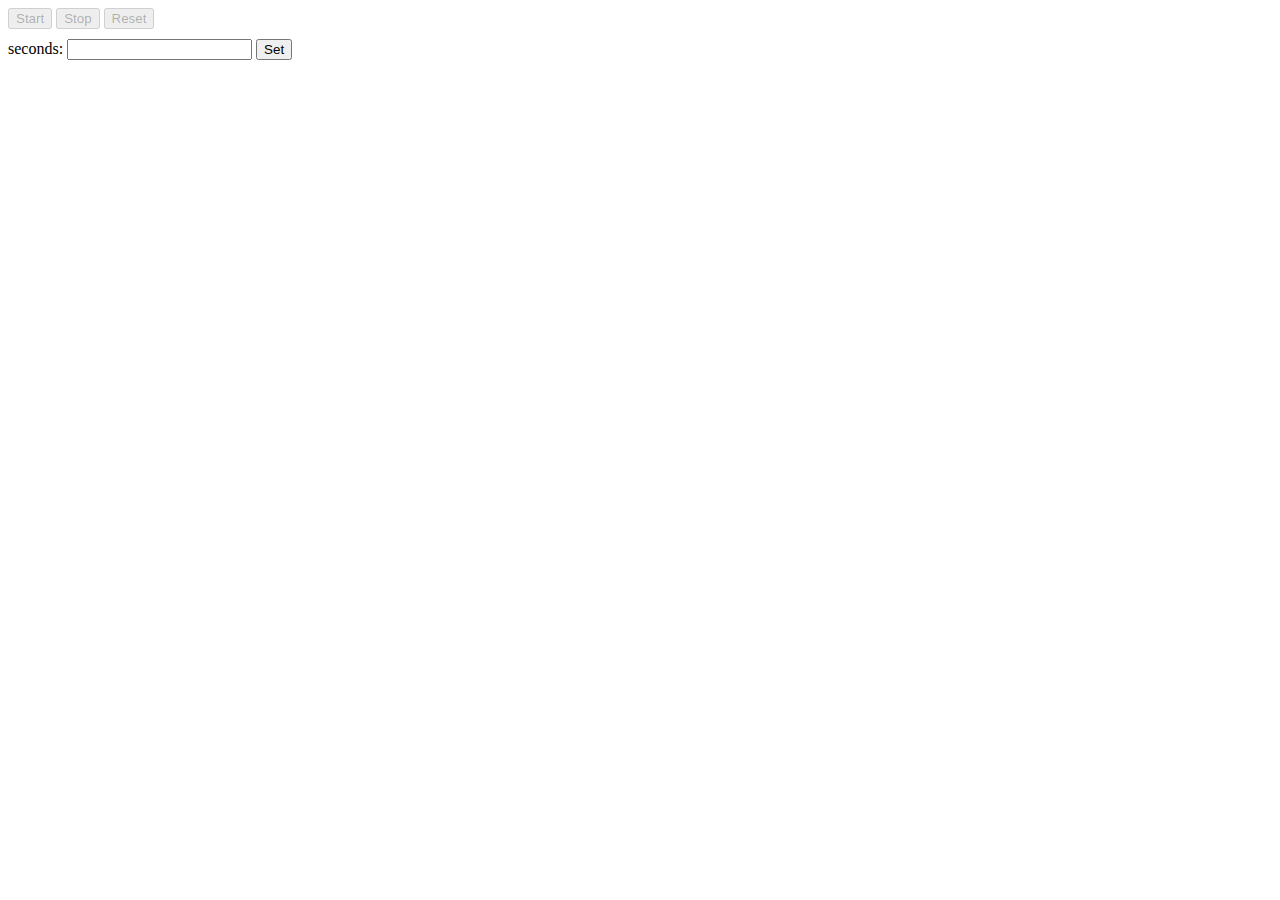
<file: index.html>
<!doctype html>

<html lang="en">
<head>
	<meta charset="utf-8">

	<title>Pomodoro Technique</title>
	<meta name="description" content="">
	<meta name="author" content="Joel Gregory">

	<link rel="stylesheet" href="css/main.css">

  <!--[if lt IE 9]>
  <script src="http://html5shiv.googlecode.com/svn/trunk/html5.js"></script>
  <![endif]-->
</head>

<body>

	<div>
		
		<label id="timerDisplay"></label>
		<button id="startButton" disabled="true">Start</button>
		<button id="stopButton" disabled="true">Stop</button>
		<button id="resetButton" disabled="true">Reset</button>
	</div>
	<div>
		<label>seconds:</input>
		<input id="duration" class="config-input"></input>
		<button id="setButton">Set</button>
	</div>

	<script src="scripts/timer.js"></script>
	<script src="scripts/util.js"></script>
	<script src="scripts/main.js"></script>
</body>
</html>
</file>
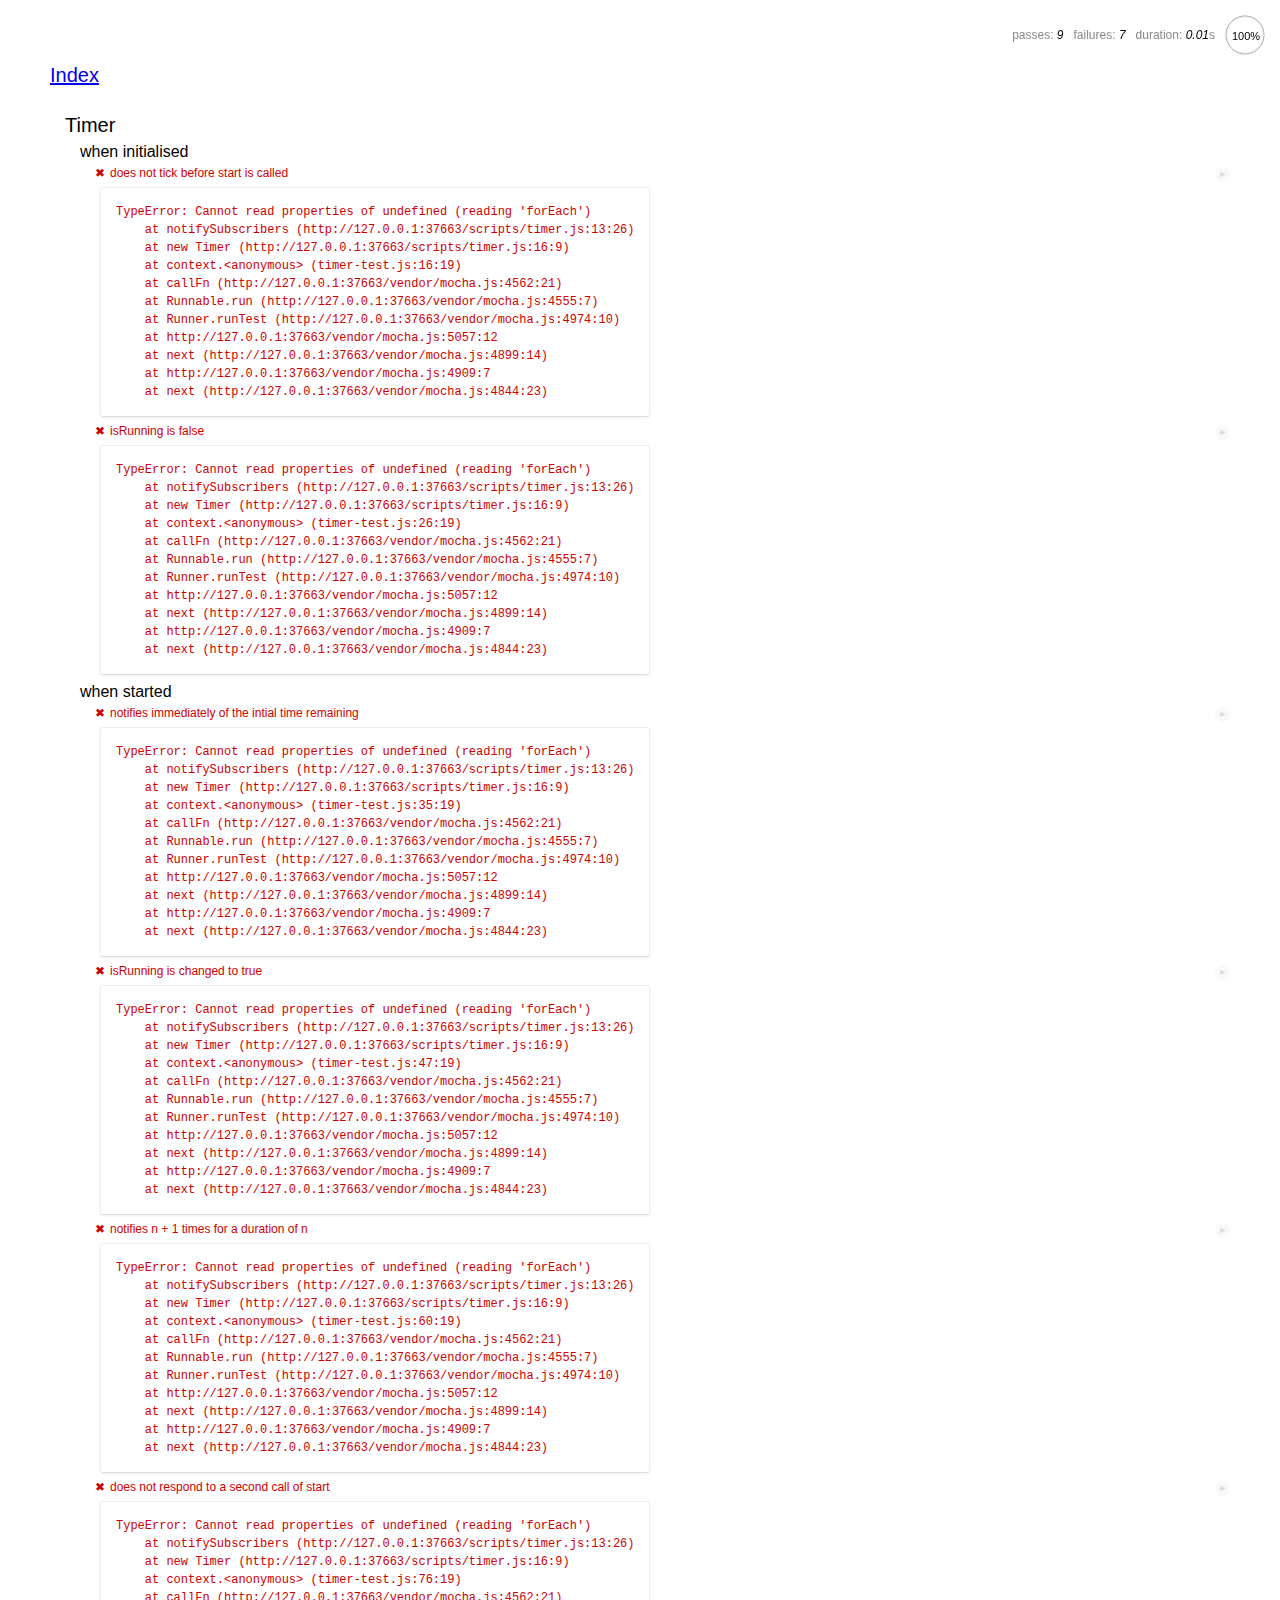
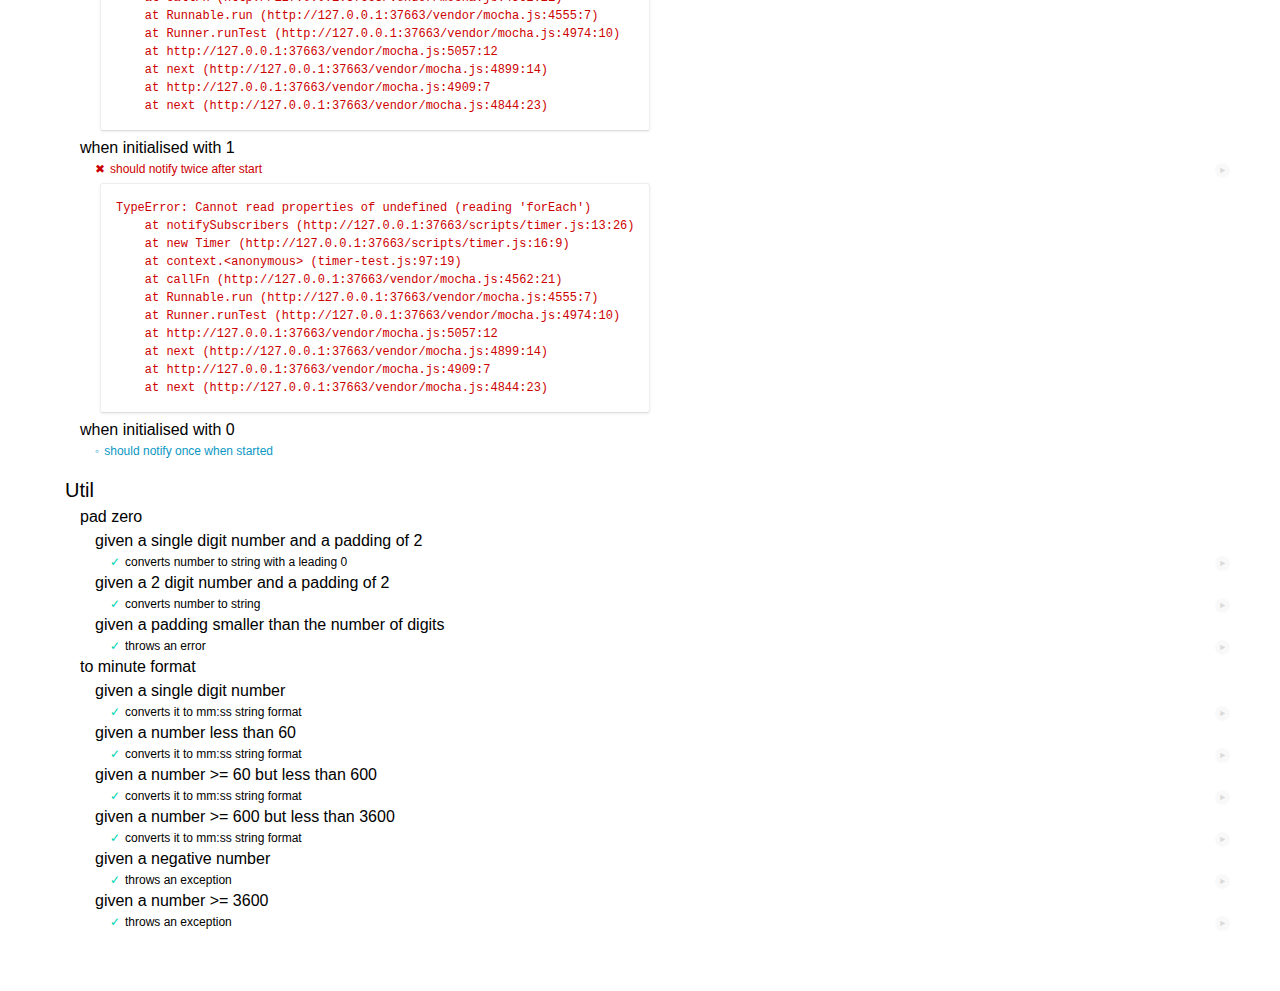
<file: test/mocha.html>
<!DOCTYPE html>
<html>
<head>
  <meta charset="utf-8">
  <title>Timer tests</title>
  <link rel="stylesheet" media="all" href="mocha.css">
</head>
<body>
  <div id="mocha"><p><a href=".">Index</a></p></div>
  <div id="messages"></div>
  <div id="fixtures"></div>
  <script src="../vendor/mocha.js"></script>
  <script src="../vendor/chai.js"></script>
  <script src="../vendor/sinon.js"></script>
  <script src="../scripts/timer.js"></script>
  <script src="../scripts/util.js"></script>
  <script>mocha.setup('bdd')</script>
  <script src="timer-test.js"></script>
  <script src="util-test.js"></script>
  <script>mocha.run();</script>
</body>
</html>
</file>
<file: css/main.css>
.config-input {
	margin: 10px 0px;
}
</file>
<file: test/mocha.css>
@charset "utf-8";

body {
  margin:0;
}

#mocha {
  font: 20px/1.5 "Helvetica Neue", Helvetica, Arial, sans-serif;
  margin: 60px 50px;
}

#mocha ul,
#mocha li {
  margin: 0;
  padding: 0;
}

#mocha ul {
  list-style: none;
}

#mocha h1,
#mocha h2 {
  margin: 0;
}

#mocha h1 {
  margin-top: 15px;
  font-size: 1em;
  font-weight: 200;
}

#mocha h1 a {
  text-decoration: none;
  color: inherit;
}

#mocha h1 a:hover {
  text-decoration: underline;
}

#mocha .suite .suite h1 {
  margin-top: 0;
  font-size: .8em;
}

#mocha .hidden {
  display: none;
}

#mocha h2 {
  font-size: 12px;
  font-weight: normal;
  cursor: pointer;
}

#mocha .suite {
  margin-left: 15px;
}

#mocha .test {
  margin-left: 15px;
  overflow: hidden;
}

#mocha .test.pending:hover h2::after {
  content: '(pending)';
  font-family: arial, sans-serif;
}

#mocha .test.pass.medium .duration {
  background: #c09853;
}

#mocha .test.pass.slow .duration {
  background: #b94a48;
}

#mocha .test.pass::before {
  content: '✓';
  font-size: 12px;
  display: block;
  float: left;
  margin-right: 5px;
  color: #00d6b2;
}

#mocha .test.pass .duration {
  font-size: 9px;
  margin-left: 5px;
  padding: 2px 5px;
  color: #fff;
  -webkit-box-shadow: inset 0 1px 1px rgba(0,0,0,.2);
  -moz-box-shadow: inset 0 1px 1px rgba(0,0,0,.2);
  box-shadow: inset 0 1px 1px rgba(0,0,0,.2);
  -webkit-border-radius: 5px;
  -moz-border-radius: 5px;
  -ms-border-radius: 5px;
  -o-border-radius: 5px;
  border-radius: 5px;
}

#mocha .test.pass.fast .duration {
  display: none;
}

#mocha .test.pending {
  color: #0b97c4;
}

#mocha .test.pending::before {
  content: '◦';
  color: #0b97c4;
}

#mocha .test.fail {
  color: #c00;
}

#mocha .test.fail pre {
  color: black;
}

#mocha .test.fail::before {
  content: '✖';
  font-size: 12px;
  display: block;
  float: left;
  margin-right: 5px;
  color: #c00;
}

#mocha .test pre.error {
  color: #c00;
  max-height: 300px;
  overflow: auto;
}

/**
 * (1): approximate for browsers not supporting calc
 * (2): 42 = 2*15 + 2*10 + 2*1 (padding + margin + border)
 *      ^^ seriously
 */
#mocha .test pre {
  display: block;
  float: left;
  clear: left;
  font: 12px/1.5 monaco, monospace;
  margin: 5px;
  padding: 15px;
  border: 1px solid #eee;
  max-width: 85%; /*(1)*/
  max-width: calc(100% - 42px); /*(2)*/
  word-wrap: break-word;
  border-bottom-color: #ddd;
  -webkit-border-radius: 3px;
  -webkit-box-shadow: 0 1px 3px #eee;
  -moz-border-radius: 3px;
  -moz-box-shadow: 0 1px 3px #eee;
  border-radius: 3px;
}

#mocha .test h2 {
  position: relative;
}

#mocha .test a.replay {
  position: absolute;
  top: 3px;
  right: 0;
  text-decoration: none;
  vertical-align: middle;
  display: block;
  width: 15px;
  height: 15px;
  line-height: 15px;
  text-align: center;
  background: #eee;
  font-size: 15px;
  -moz-border-radius: 15px;
  border-radius: 15px;
  -webkit-transition: opacity 200ms;
  -moz-transition: opacity 200ms;
  transition: opacity 200ms;
  opacity: 0.3;
  color: #888;
}

#mocha .test:hover a.replay {
  opacity: 1;
}

#mocha-report.pass .test.fail {
  display: none;
}

#mocha-report.fail .test.pass {
  display: none;
}

#mocha-report.pending .test.pass,
#mocha-report.pending .test.fail {
  display: none;
}
#mocha-report.pending .test.pass.pending {
  display: block;
}

#mocha-error {
  color: #c00;
  font-size: 1.5em;
  font-weight: 100;
  letter-spacing: 1px;
}

#mocha-stats {
  position: fixed;
  top: 15px;
  right: 10px;
  font-size: 12px;
  margin: 0;
  color: #888;
  z-index: 1;
}

#mocha-stats .progress {
  float: right;
  padding-top: 0;
}

#mocha-stats em {
  color: black;
}

#mocha-stats a {
  text-decoration: none;
  color: inherit;
}

#mocha-stats a:hover {
  border-bottom: 1px solid #eee;
}

#mocha-stats li {
  display: inline-block;
  margin: 0 5px;
  list-style: none;
  padding-top: 11px;
}

#mocha-stats canvas {
  width: 40px;
  height: 40px;
}

#mocha code .comment { color: #ddd; }
#mocha code .init { color: #2f6fad; }
#mocha code .string { color: #5890ad; }
#mocha code .keyword { color: #8a6343; }
#mocha code .number { color: #2f6fad; }

@media screen and (max-device-width: 480px) {
  #mocha {
    margin: 60px 0px;
  }

  #mocha #stats {
    position: absolute;
  }
}
</file>
